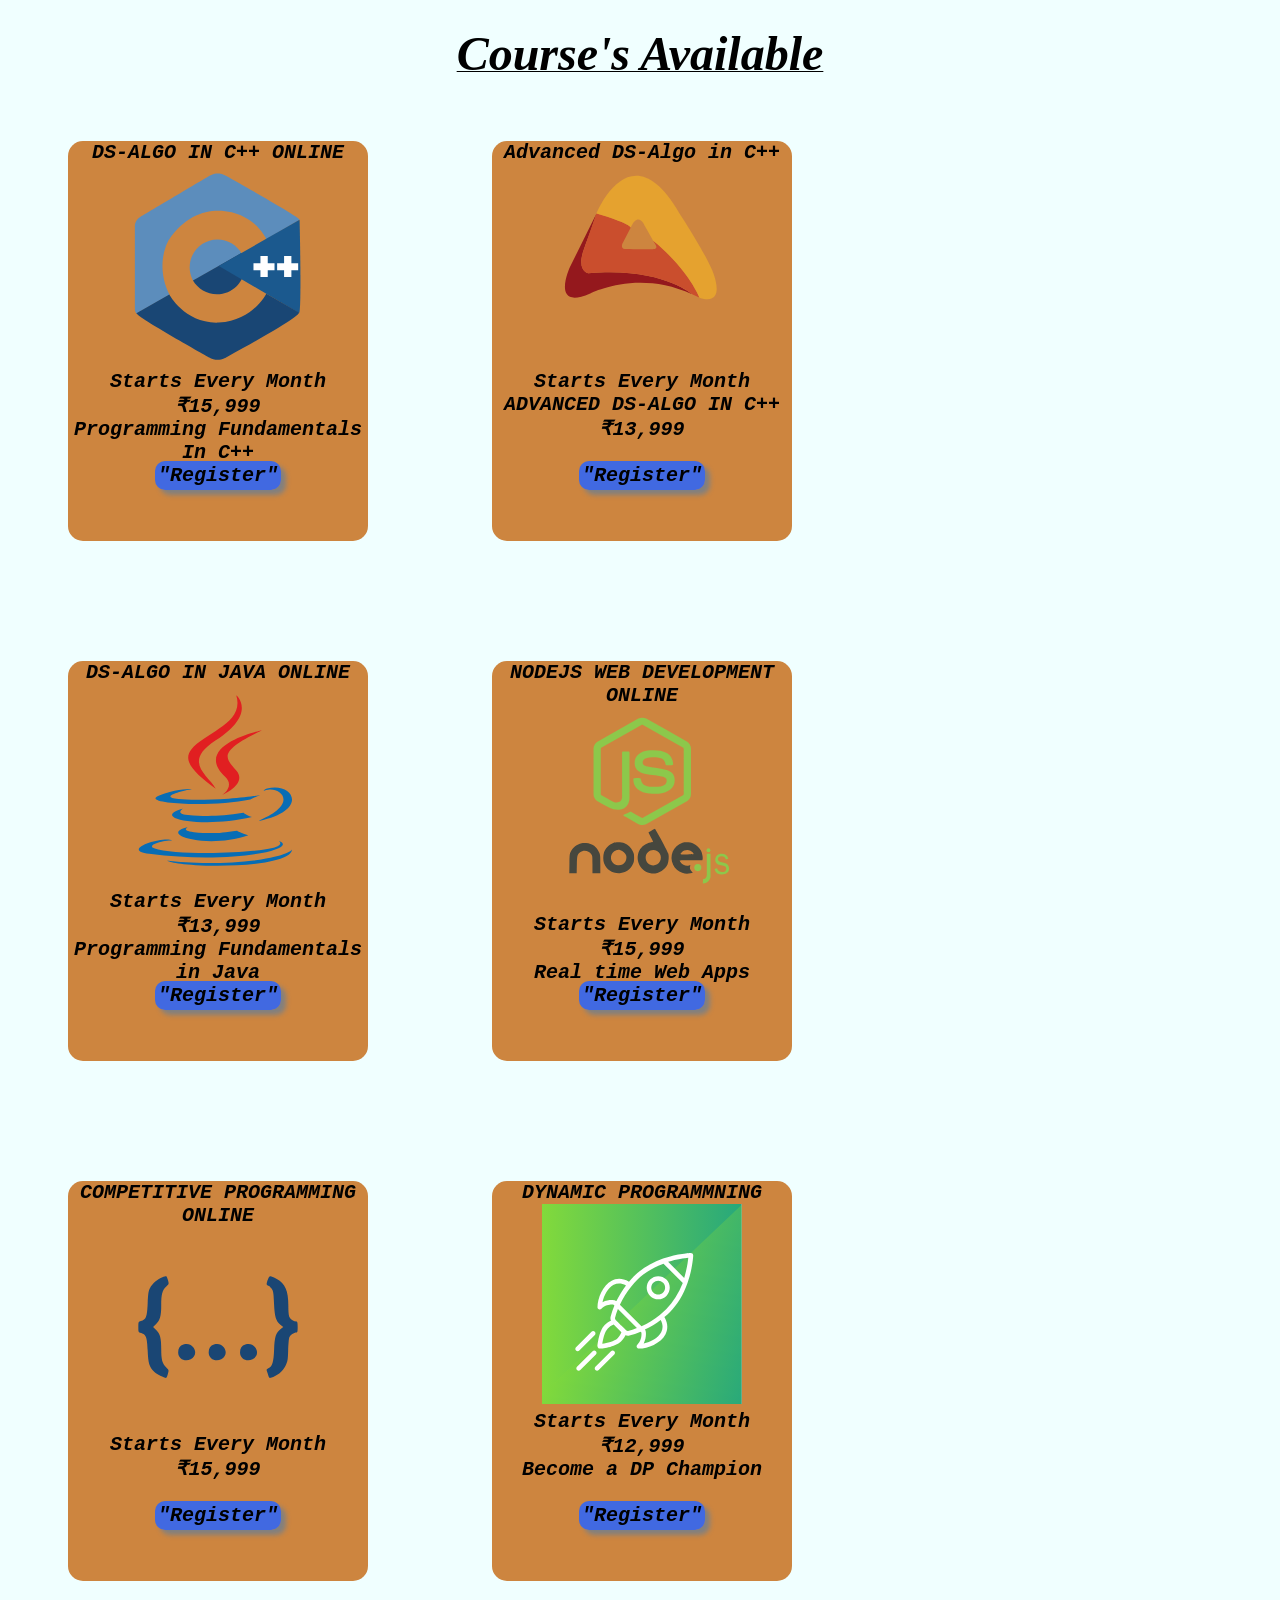
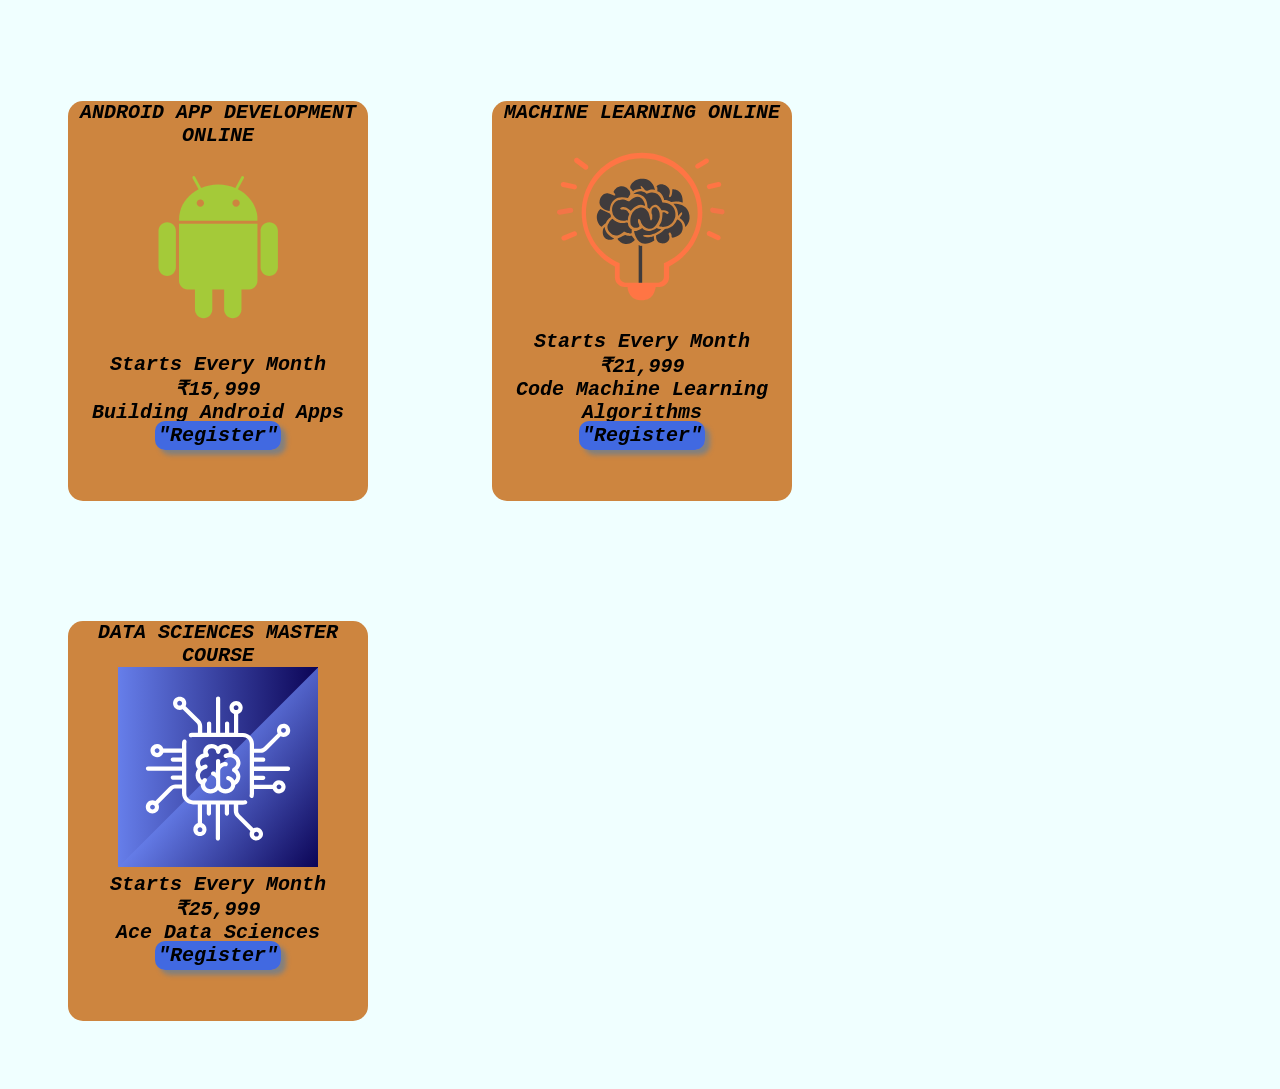
<file: index.html>
<!DOCTYPE html>
<html lang="en">

<head>
    <meta charset="UTF-8">
    <meta name="viewport" content="width=device-width, initial-scale=1.0">
    <meta http-equiv="X-UA-Compatible" content="ie=edge">
    <title>Document</title>
    <link rel="stylesheet" href="style.css">
</head>

<body><br>
    <div class="container"><div class="heading">
        <center><b><i><u>
                        <font size="30">Course's Available</font>
                    </u></i></b></center>
    </div></div>
    <div class="card">DS-ALGO IN C++ ONLINE <br>
        <div class="img">
            <center>
                <img src="./1.svg" height="200" width="200">
            </center>
            </img>
        </div>Starts Every Month <br> ₹15,999 <br> Programming Fundamentals In C++ <br>
        <div class="btn">"Register"</div>
    </div>
    <div class="card">Advanced DS-Algo in C++<div class="img">
            <center><img src="./2.svg" height="200" width="200"></center></img>
        </div> Starts Every Month <br> ADVANCED DS-ALGO IN C++ <br>
        ₹13,999 <br><br>
        <div class="btn">"Register"</div>
    </div>
    <div class="card">DS-ALGO IN JAVA ONLINE<div class="img">
            <center><img src="./3.svg" height="200" width="200"></center></img>
        </div>Starts Every Month
        <br> ₹13,999
        <br> Programming Fundamentals in Java
        <br>
        <div class="btn">"Register"</div>
    </div>
    <div class="card">NODEJS WEB DEVELOPMENT ONLINE<div class="img">
            <center><img src="./4.svg" height="200" width="200"></center></img>
        </div>Starts Every Month
        <br> ₹15,999
        <br> Real time Web Apps
        <div class="btn">"Register"</div>
    </div>
    <div class="card">COMPETITIVE PROGRAMMING ONLINE<div class="img">
            <center><img src="./5.svg" height="200" width="200">
            </center></img>
        </div>Starts Every Month
        <br> ₹15,999 <br><br>
        <div class="btn">"Register"</div>
    </div>
    <div class="card">DYNAMIC PROGRAMMNING<div class="img">
            <center><img src="./6.svg" height="200" width="200"></center></img>
        </div>Starts Every Month
        <br> ₹12,999
        <br> Become a DP Champion
        <br><br>
        <div class="btn">"Register"</div>
    </div>
    <div class="card">ANDROID APP DEVELOPMENT ONLINE<div class="img">
            <center><img src="./7.svg" height="200" width="200"></center></img>
        </div>Starts Every Month
        <br> ₹15,999
        <br> Building Android Apps
        <div class="btn">"Register"</div>
    </div>
    <div class="card">MACHINE LEARNING ONLINE<div class="img">
            <center><img src="./8.svg" height="200" width="200">
            </center></img>
        </div>Starts Every Month
        <br> ₹21,999
        <br> Code Machine Learning Algorithms <br>
        <div class="btn">"Register"</div>
    </div>
    <div class="card">DATA SCIENCES MASTER COURSE
        <div class="img">
            <center><img src="./9.svg" height="200" width="200">
            </center></img>
        </div>
        Starts Every Month
        <br> ₹25,999
        <br> Ace Data Sciences
        <div class="btn">"Register"</div>
    </div>
</body>

</html>
</file>
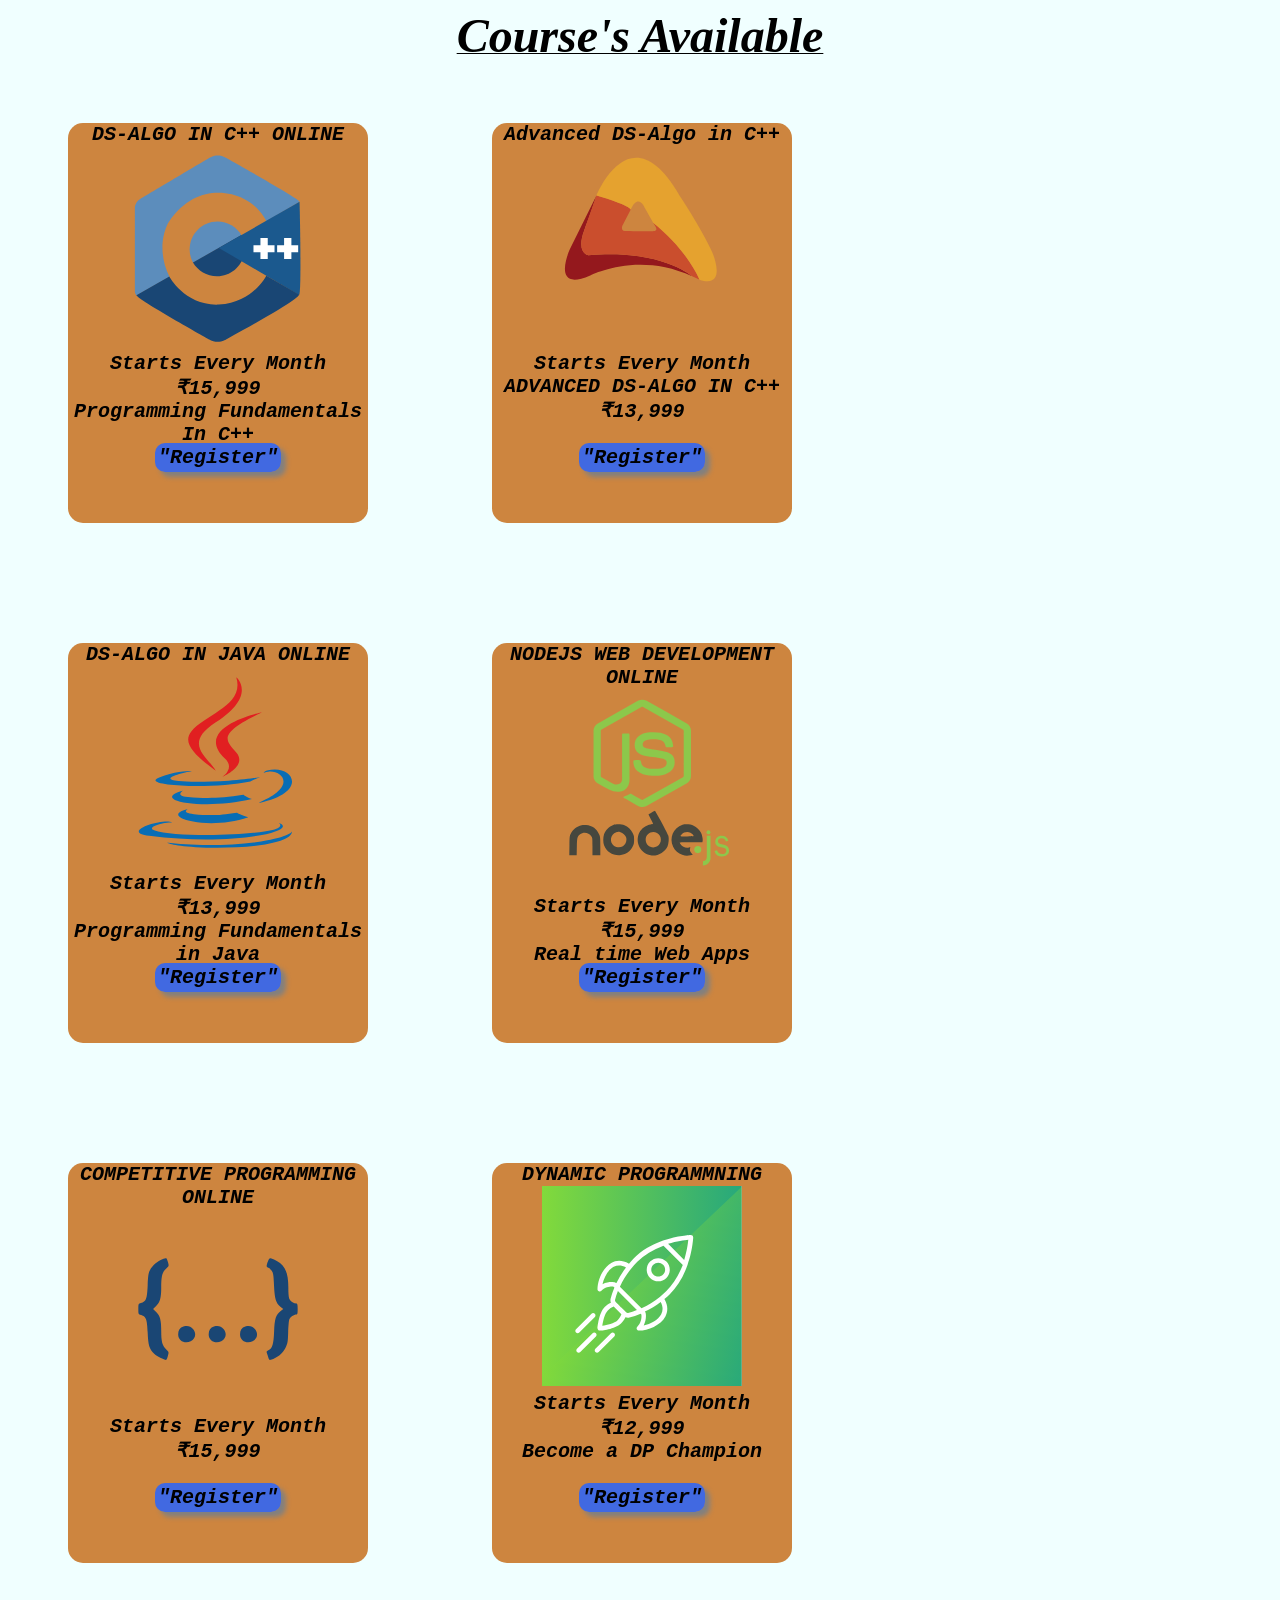
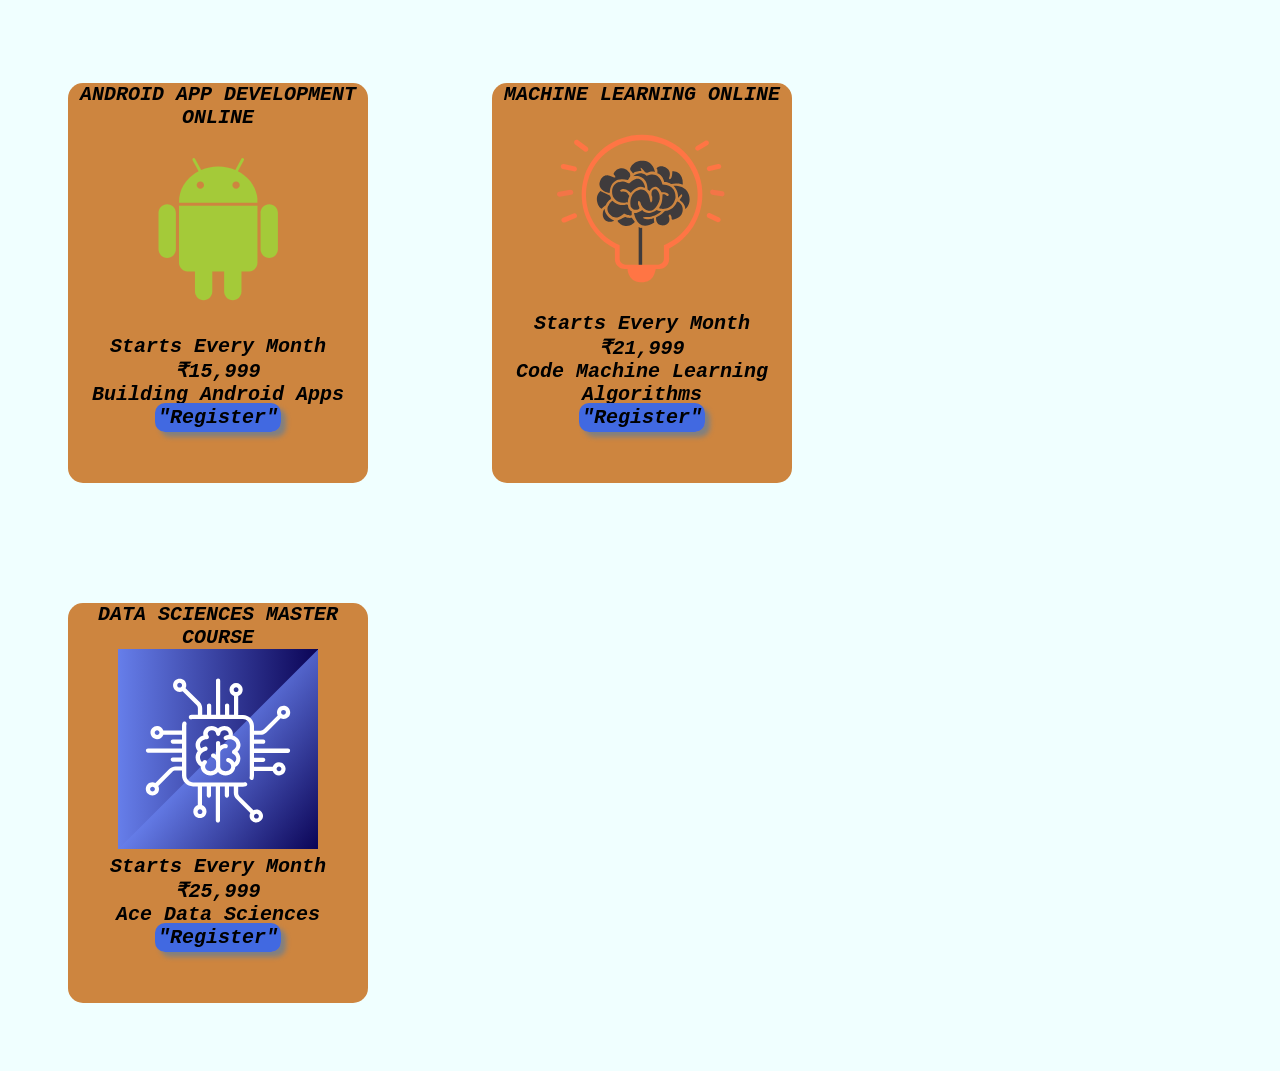
<file: Course Card/index.html>
<!DOCTYPE html>
<html lang="en">
<head>
    <meta charset="UTF-8">
    <meta name="viewport" content="width=device-width, initial-scale=1.0">
    <meta http-equiv="X-UA-Compatible" content="ie=edge">
    <title>Document</title>
    <link rel="stylesheet" href="style.css">
</head> 
<body ><center><b><i><u>
    <font size="30">Course's Available</font></u></i></b></center>
    <div class="card">DS-ALGO IN C++ ONLINE <br>
        <div class="img">
            <center>
                <img src="./1.svg" height="200" width="200">
            </center>
        </img>
    </div>Starts Every Month <br> ₹15,999 <br> Programming Fundamentals In C++ <br><div class="btn">"Register"</div></div>
    <div class="card">Advanced DS-Algo in C++<div class="img">
        <center><img src="./2.svg" height="200" width="200"></center></img></div>   Starts Every Month <br> ADVANCED DS-ALGO IN C++ <br>
        ₹13,999 <br><br><div class="btn">"Register"</div>
     </div>
    <div class="card">DS-ALGO IN JAVA ONLINE<div class="img"><center><img src="./3.svg" height="200" width="200"></center></img></div>Starts Every Month
       <br> ₹13,999
       <br> Programming Fundamentals in Java
       <br>
       <div class="btn">"Register"</div>
        </div>
    <div class="card">NODEJS WEB DEVELOPMENT ONLINE<div class="img"><center><img src="./4.svg" height="200" width="200"></center></img></div>Starts Every Month
       <br> ₹15,999
       <br> Real time Web Apps
       <div class="btn">"Register"</div>
        </div>
    <div class="card">COMPETITIVE PROGRAMMING ONLINE<div class="img"><center><img src="./5.svg" height="200" width="200">
    </center></img></div>Starts Every Month
       <br> ₹15,999 <br><br><div class="btn">"Register"</div></div>
    <div class="card">DYNAMIC PROGRAMMNING<div class="img"><center><img src="./6.svg" height="200" width="200"></center></img></div>Starts Every Month
       <br> ₹12,999
       <br> Become a DP Champion
       <br><br>
       <div class="btn">"Register"</div>
        </div>
    <div class="card">ANDROID APP DEVELOPMENT ONLINE<div class="img"><center><img src="./7.svg" height="200" width="200"></center></img></div>Starts Every Month
       <br> ₹15,999
       <br> Building Android Apps
       <div class="btn">"Register"</div>
        </div>
    <div class="card">MACHINE LEARNING ONLINE<div class="img">
        <center><img src="./8.svg" height="200" width="200">
        </center></img></div>Starts Every Month
       <br> ₹21,999
       <br> Code Machine Learning Algorithms <br>
       <div class="btn">"Register"</div>
        </div>
    <div class="card">DATA SCIENCES MASTER COURSE
        <div class="img">
            <center><img src="./9.svg" height="200" width="200">
            </center></img></div>
            Starts Every Month
       <br> ₹25,999
       <br> Ace Data Sciences
       <div class="btn">"Register"</div>
        </div>
</body>
</html>
</file>
<file: style.css>
body{
    background-color: azure;
}
.container > .heading {
    position: sticky;
    z-index: 2;
    top: 30px;
    bottom: 30px;
}

.card{
    height:400px;
    width:300px;
    background-color: peru;
    margin: 60px;
    display: inline-block;
    flex-wrap: wrap;
    box-align:center;
    font-size: 20px;
    font-style: italic;
    font-family: 'Courier New', Courier, monospace;
    font-weight: bolder;
    text-align: center;
    /* align-items: flex-start; */
    justify-content: space-around;
    border-radius: 15px;

}
.card:hover{
    transition:0.2s;
    height: 415px;
    width: 310px;
}
.btn{
    display: inline;
    background-color: royalblue;
    height: 35px;
    width: 100px;
    margin: 10px;
    padding:3px;
    border-radius: 10px;
    box-shadow: gray 5px 5px 5px ;
}
div div.btn:hover{
    transform: translate(-25px,-25px);
    box-shadow: gray 10px 10px 10px;
    transition: 0.2s;
}
div.btn:active{
    transform: translate(0px,0px);
    box-shadow: gray 0px 0px 0px;
    transition: 0.2s;
}
.img{
animation: bounce;
animation-timing-function: ease-in;
animation-duration: 3s;
animation-iteration-count: infinite;
}
@keyframes bounce
{
    25%
    {
        transform: translateX(10px);
    }
    50%{
        transform: translateY(10px);

    }
    75%
    {
        transform: translateX(-10px);
    }
}
@media(max-width:900px){
    body{
        background-color: bisque;
    }
    .card{
        background-color: darkorange;
    }
    .btn{
        background-color: crimson;
    }
}
@media(max-width:600px){
    body{
        background-color: lightpink;
    }
    .card{
        background-color: coral;
    }
    .btn{
        background-color: darkgoldenrod;
    }
}
</file>
<file: Course Card/style.css>
body{
    background-color: azure;
}
.card{
    height:400px;
    width:300px;
    background-color: peru;
    margin: 60px;
    display: inline-block;
    flex-wrap: wrap;
    box-align:center;
    font-size: 20px;
    font-style: italic;
    font-family: 'Courier New', Courier, monospace;
    font-weight: bolder;
    text-align: center;
    align-items: flex-start;
    justify-content: space-around;
    border-radius: 15px;

}
.btn{
    display: inline;
    background-color: royalblue;
    height: 35px;
    width: 100px;
    margin: 10px;
    padding:3px;
    border-radius: 10px;
    box-shadow: gray 5px 5px 5px ;
}
div div.btn:hover{
    transform: translate(-15px,-15px);
    box-shadow: gray 10px 10px 10px;
    transition: 0.5s;
}
div div.btn:active{
    transform: translate(0px,0px);
    box-shadow: gray 0px 0px 0px;
    transition: 0.5s;
}
.img{
animation: bounce;
animation-timing-function: ease-in;
animation-duration: 3s;
animation-iteration-count: infinite;
}
@keyframes bounce
{
    50%{
        transform: translateY(10px);
    }
}
@media(max-width:900px){
    body{
        background-color: bisque;
    }
    .card{
        background-color: darkorange;
    }
    .btn{
        background-color: crimson;
    }
}
@media(max-width:600px){
    body{
        background-color: lightpink;
    }
    .card{
        background-color: coral;
    }
    .btn{
        background-color: darkgoldenrod;
    }
}
</file>
